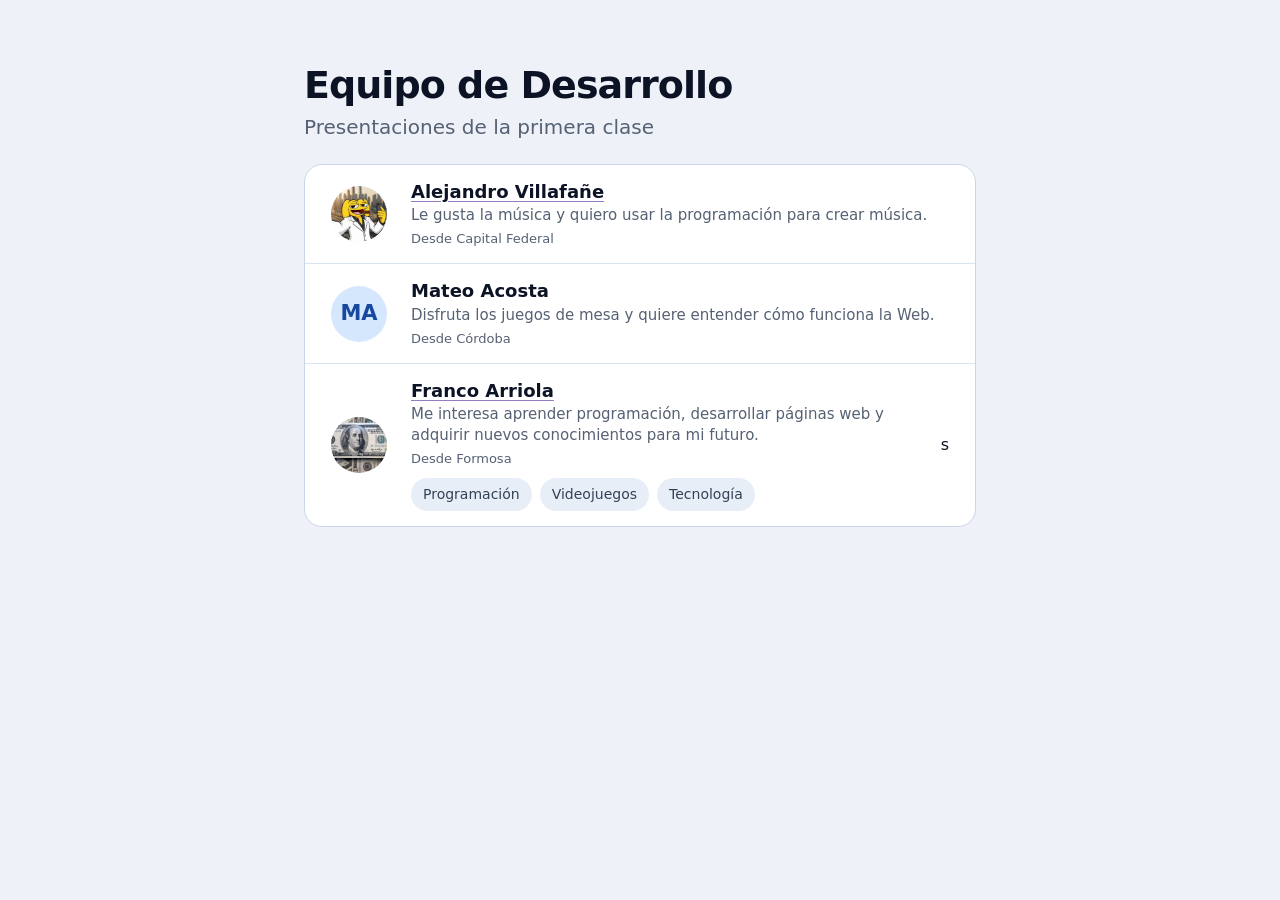
<file: team/index.html>
<!DOCTYPE html>
<html lang="es">
<head>
    <meta charset="UTF-8">
    <meta name="viewport" content="width=device-width, initial-scale=1.0">
    <title>Equipo de Desarrollo</title>
    <link rel="stylesheet" href="estilos.css">
</head>
<body>
    <main class="agenda">
        <header class="encabezado">
            <h1>Equipo de Desarrollo</h1>
            <p>Presentaciones de la primera clase</p>
        </header>

        <ul class="lista-contactos" role="list">
            <li class="contacto">
                <img class="avatar" src="../images/avatars/alejandro-villafane.png" alt="">
                <div class="datos">
                    <h2><a class="enlace-perfil" href="perfil.html">Alejandro Villafañe</a></h2>
                    <p>Le gusta la música y quiero usar la programación para crear música.</p>
                    <p class="ciudad">Desde Capital Federal</p>
                </div>
            </li>
            <li class="contacto">
                <span class="avatar avatar-azul" aria-hidden="true">MA</span>
                <div class="datos">
                    <h2>Mateo Acosta</h2>
                    <p>Disfruta los juegos de mesa y quiere entender cómo funciona la Web.</p>
                    <p class="ciudad">Desde Córdoba</p>
                </div>
            </li>
            <li class="contacto">
                <img class="avatar" src="../images/avatars/franco.jpg" alt="Foto de Franco">
                <div class="datos">
                    <h2><a class="enlace-perfil" href="perfil-franco-arriola.html">Franco Arriola</a></h2>
                    <p>Me interesa aprender programación, desarrollar páginas web y adquirir nuevos conocimientos para mi futuro.</p>
                    <p class="ciudad">Desde Formosa</p>
                    <ul class="intereses">
                        <li>Programación</li>
                        <li>Videojuegos</li>
                        <li>Tecnología</li>
                    </ul>
                </div>s
            </li>
        </ul>
    </main>
</body>
</html>
</file>
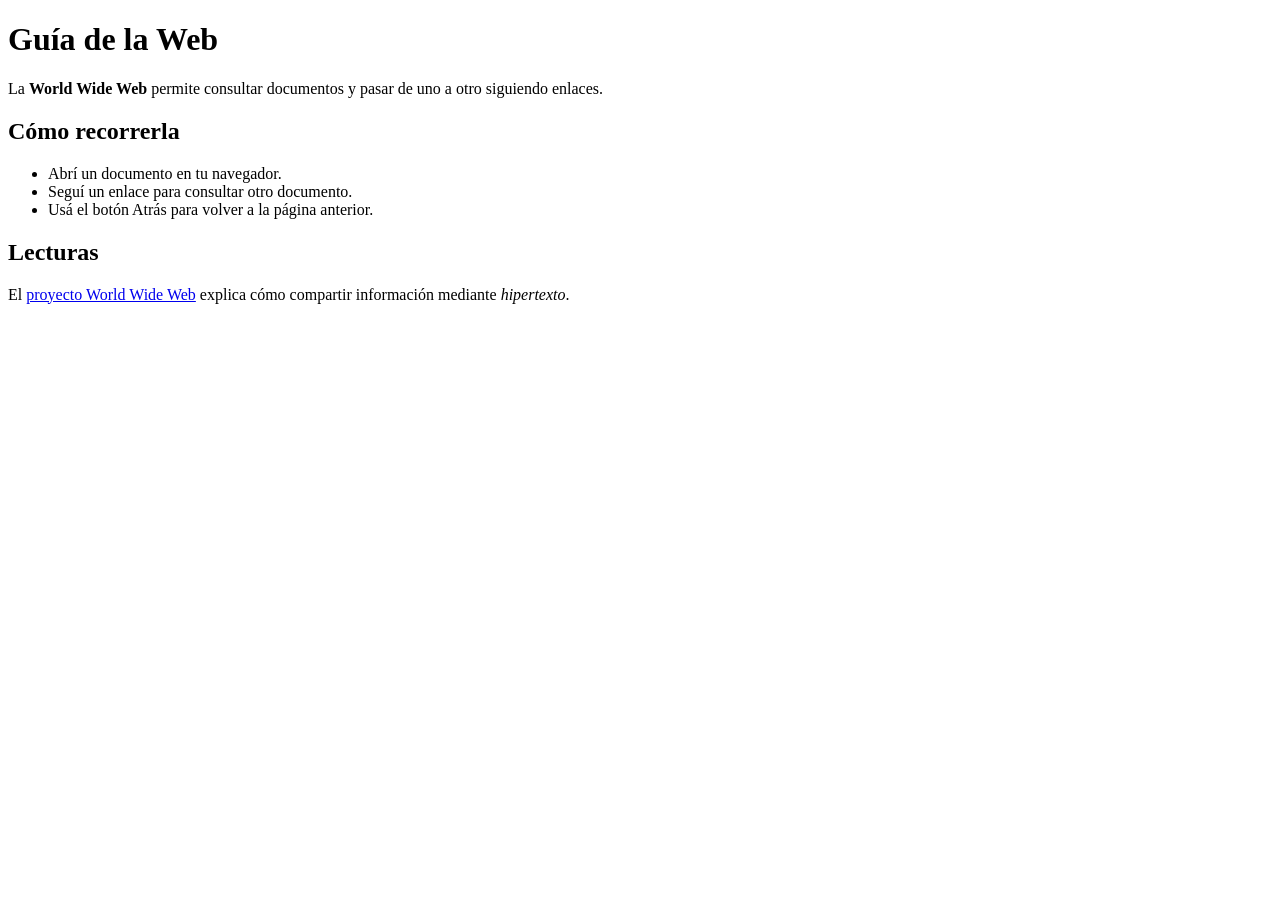
<file: ejemplos/01-html-primeros-dias.html>
<!DOCTYPE html>
<html lang="es">
<head>
    <meta charset="UTF-8">
    <meta name="viewport" content="width=device-width, initial-scale=1.0">
    <title>Guía de la Web</title>
</head>
<body>
    <h1>Guía de la Web</h1>
    <p>La <strong>World Wide Web</strong> permite consultar documentos y pasar de uno a otro siguiendo enlaces.</p>

    <h2>Cómo recorrerla</h2>
    <ul>
        <li>Abrí un documento en tu navegador.</li>
        <li>Seguí un enlace para consultar otro documento.</li>
        <li>Usá el botón Atrás para volver a la página anterior.</li>
    </ul>

    <h2>Lecturas</h2>
    <p>El <a href="https://info.cern.ch/hypertext/WWW/TheProject.html">proyecto World Wide Web</a> explica cómo compartir información mediante <em>hipertexto</em>.</p>
</body>
</html>
</file>
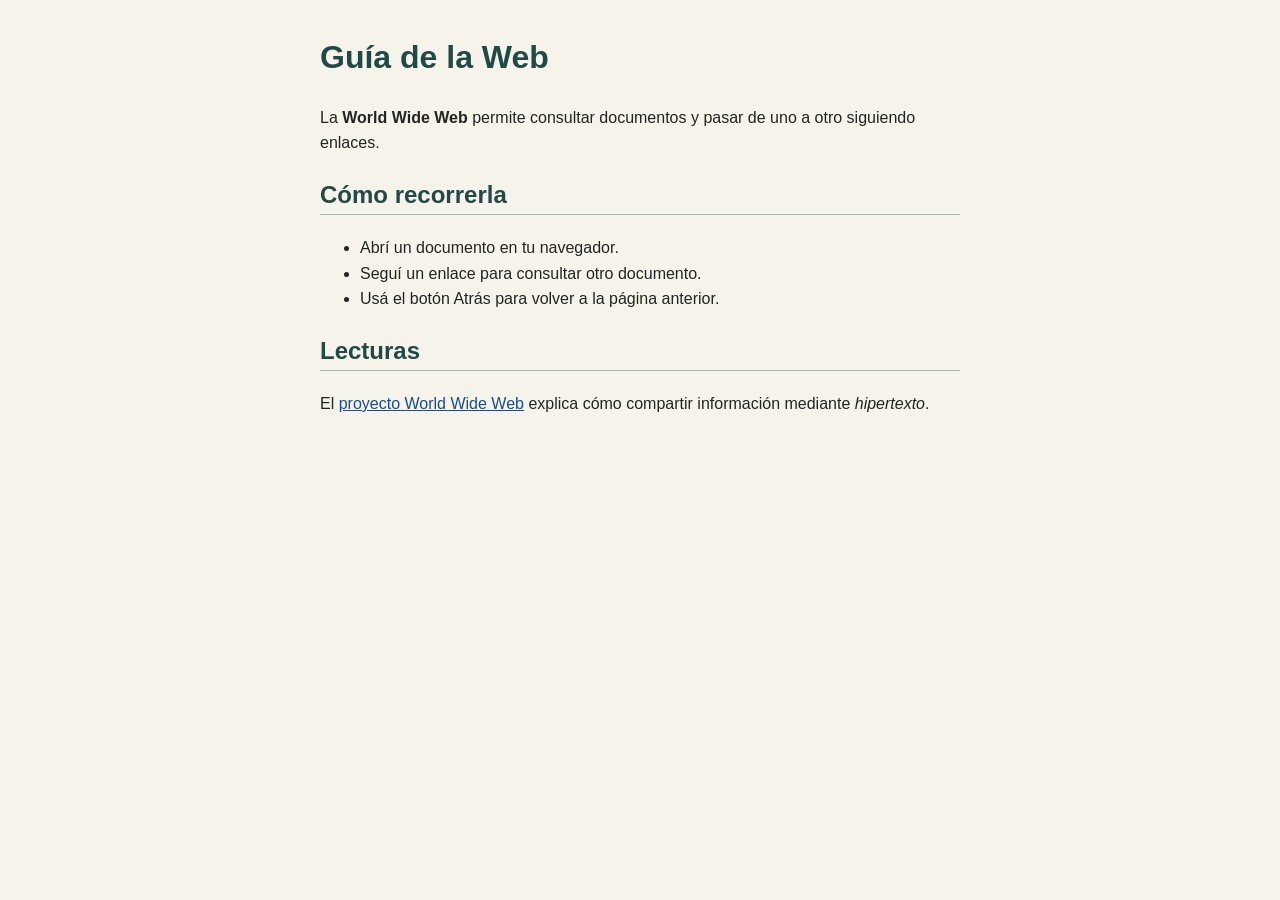
<file: ejemplos/02-css-basico.html>
<!DOCTYPE html>
<html lang="es">
<head>
    <meta charset="UTF-8">
    <meta name="viewport" content="width=device-width, initial-scale=1.0">
    <title>Guía de la Web con CSS</title>
    <style>
        body {
            font-family: Arial, sans-serif;
            line-height: 1.6;
            color: #242424;
            background-color: #f6f3eb;
            max-width: 640px;
            margin: 32px auto;
            padding: 0 16px;
        }

        h1, h2 {
            color: #204a45;
        }

        h2 {
            border-bottom: 1px solid #a8b8b0;
        }

        a {
            color: #174d96;
        }
    </style>
</head>
<body>
    <h1>Guía de la Web</h1>
    <p>La <strong>World Wide Web</strong> permite consultar documentos y pasar de uno a otro siguiendo enlaces.</p>

    <h2>Cómo recorrerla</h2>
    <ul>
        <li>Abrí un documento en tu navegador.</li>
        <li>Seguí un enlace para consultar otro documento.</li>
        <li>Usá el botón Atrás para volver a la página anterior.</li>
    </ul>

    <h2>Lecturas</h2>
    <p>El <a href="https://info.cern.ch/hypertext/WWW/TheProject.html">proyecto World Wide Web</a> explica cómo compartir información mediante <em>hipertexto</em>.</p>
</body>
</html>
</file>
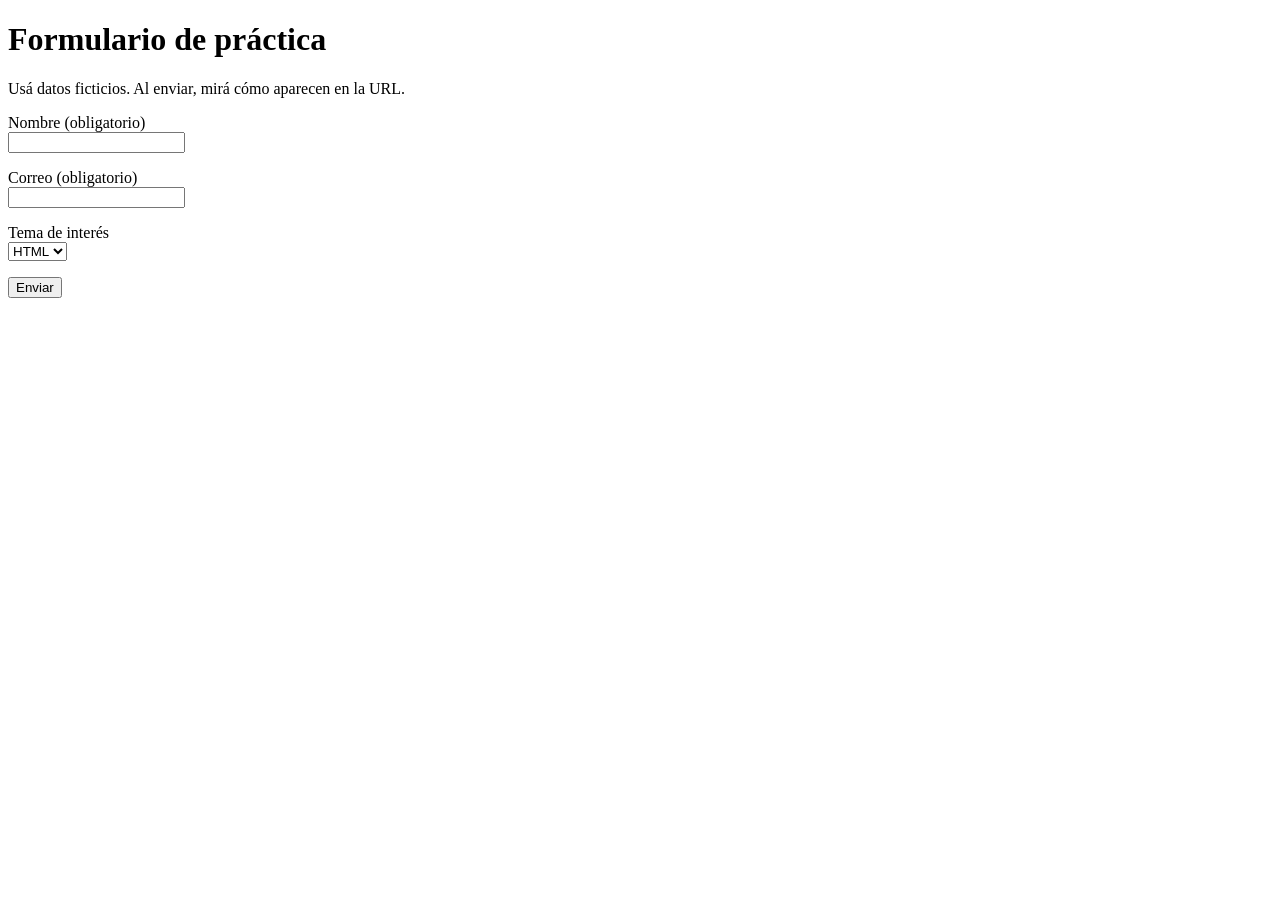
<file: ejemplos/03-formulario.html>
<!DOCTYPE html>
<html lang="es">
<head>
    <meta charset="UTF-8">
    <meta name="viewport" content="width=device-width, initial-scale=1.0">
    <title>Formulario de práctica</title>
</head>
<body>
    <h1>Formulario de práctica</h1>
    <p>Usá datos ficticios. Al enviar, mirá cómo aparecen en la URL.</p>

    <form action="03-formulario.html" method="get">
        <p>
            <label for="nombre">Nombre (obligatorio)</label><br>
            <input type="text" id="nombre" name="nombre" required>
        </p>

        <p>
            <label for="correo">Correo (obligatorio)</label><br>
            <input type="email" id="correo" name="correo" required>
        </p>

        <p>
            <label for="tema">Tema de interés</label><br>
            <select id="tema" name="tema">
                <option value="html">HTML</option>
                <option value="css">CSS</option>
            </select>
        </p>

        <button type="submit">Enviar</button>
    </form>
</body>
</html>
</file>
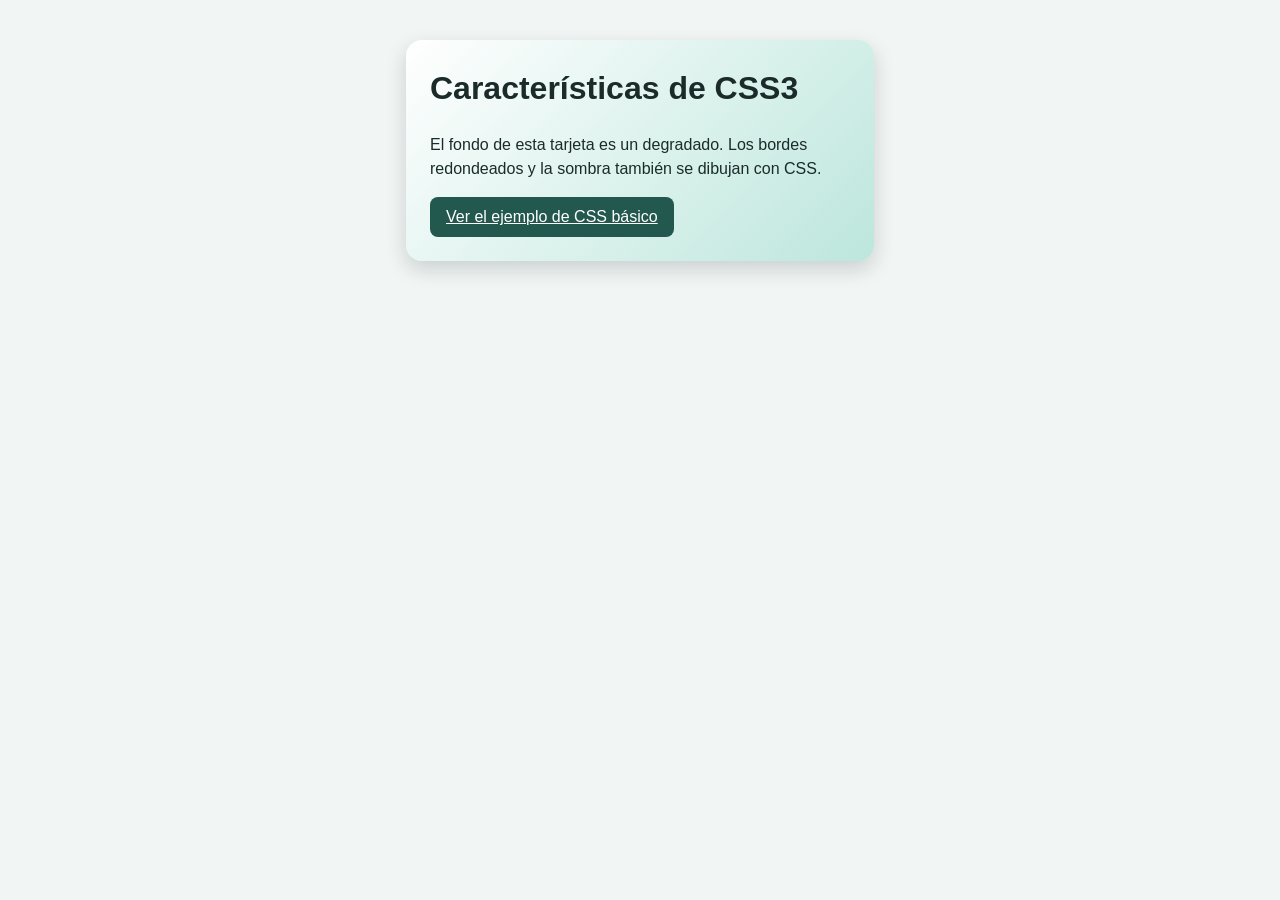
<file: ejemplos/04-css3.html>
<!DOCTYPE html>
<html lang="es">
<head>
    <meta charset="UTF-8">
    <meta name="viewport" content="width=device-width, initial-scale=1.0">
    <title>Características de CSS3</title>
    <style>
        body {
            font-family: Arial, sans-serif;
            line-height: 1.5;
            color: #1a2b2a;
            background-color: #f1f5f4;
            margin: 0;
            padding: 40px 16px;
        }

        .tarjeta {
            max-width: 420px;
            margin: 0 auto;
            padding: 24px;
            background: linear-gradient(135deg, #ffffff, #bce6dc);
            border-radius: 16px;
            box-shadow: 0 8px 20px rgba(26, 43, 42, 0.18);
        }

        h1 {
            margin-top: 0;
        }

        .enlace {
            display: inline-block;
            padding: 8px 16px;
            color: white;
            background-color: #23584f;
            border-radius: 8px;
            transition: transform 200ms ease;
        }

        .enlace:hover, .enlace:focus-visible {
            transform: translateY(-4px);
        }

        @media (prefers-reduced-motion: reduce) {
            .enlace {
                transition: none;
            }

            .enlace:hover, .enlace:focus-visible {
                transform: none;
            }
        }
    </style>
</head>
<body>
    <main class="tarjeta">
        <h1>Características de CSS3</h1>
        <p>El fondo de esta tarjeta es un degradado. Los bordes redondeados y la sombra también se dibujan con CSS.</p>
        <a class="enlace" href="02-css-basico.html">Ver el ejemplo de CSS básico</a>
    </main>
</body>
</html>
</file>
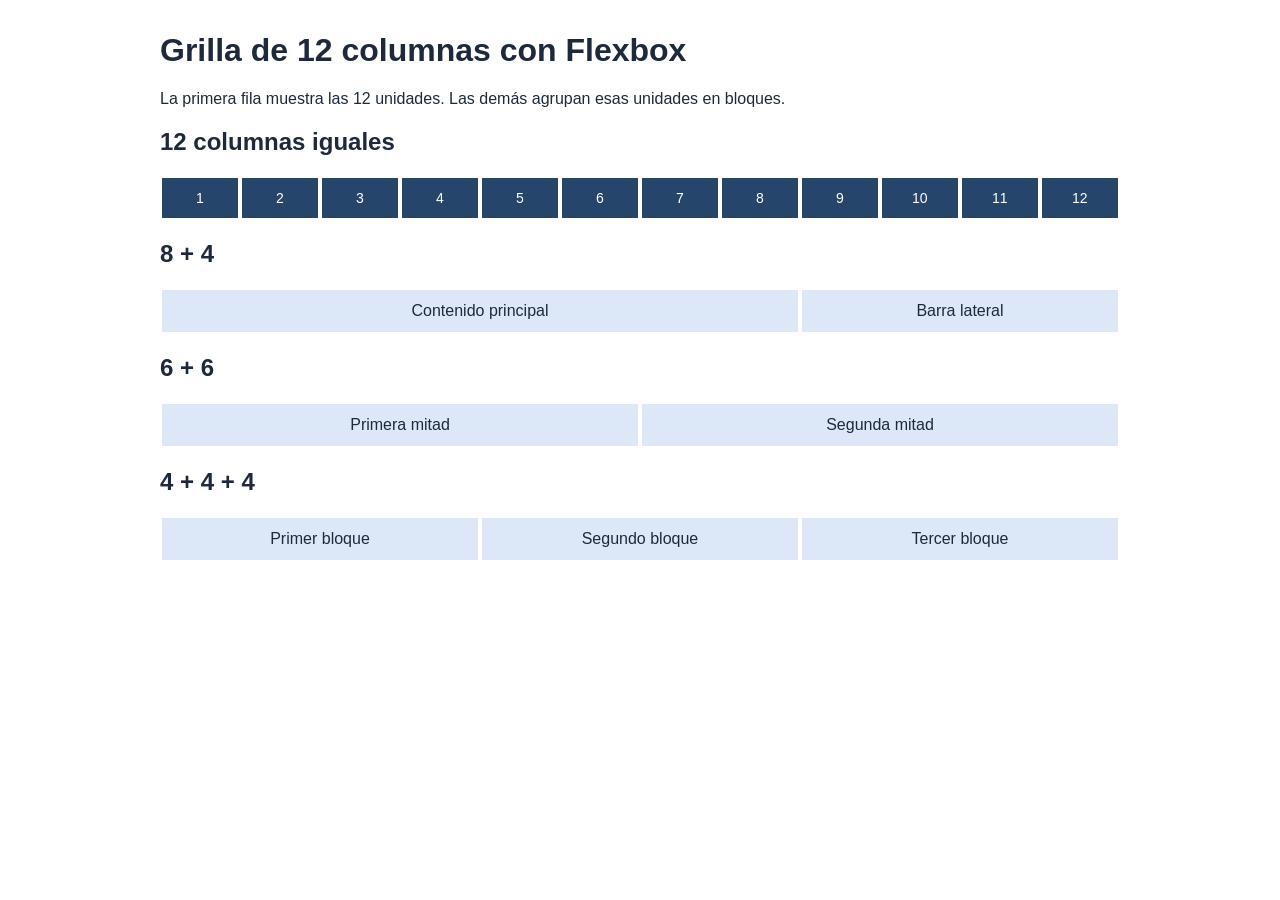
<file: ejemplos/05-grilla-flexbox.html>
<!DOCTYPE html>
<html lang="es">
<head>
    <meta charset="UTF-8">
    <meta name="viewport" content="width=device-width, initial-scale=1.0">
    <title>Grilla de 12 columnas con Flexbox</title>
    <style>
        body {
            font-family: Arial, sans-serif;
            color: #1e293b;
            max-width: 960px;
            margin: 32px auto;
            padding: 0 12px;
        }

        .fila {
            display: flex;
            flex-wrap: wrap;
        }

        .columna {
            box-sizing: border-box;
            flex: 0 0 auto;
            padding: 2px;
        }

        /* El ancho de cada bloque equivale a las columnas que ocupa sobre 12. */
        .col-1 { width: calc(100% * 1 / 12); }
        .col-2 { width: calc(100% * 2 / 12); }
        .col-3 { width: calc(100% * 3 / 12); }
        .col-4 { width: calc(100% * 4 / 12); }
        .col-5 { width: calc(100% * 5 / 12); }
        .col-6 { width: calc(100% * 6 / 12); }
        .col-7 { width: calc(100% * 7 / 12); }
        .col-8 { width: calc(100% * 8 / 12); }
        .col-9 { width: calc(100% * 9 / 12); }
        .col-10 { width: calc(100% * 10 / 12); }
        .col-11 { width: calc(100% * 11 / 12); }
        .col-12 { width: 100%; }

        .bloque {
            background-color: #dce8f7;
            padding: 12px 0;
            text-align: center;
        }

        .referencia .bloque {
            background-color: #25456b;
            color: white;
            font-size: 14px;
        }

        @media (max-width: 600px) {
            .ejemplo .columna {
                width: 100%;
            }
        }
    </style>
</head>
<body>
    <main>
        <h1>Grilla de 12 columnas con Flexbox</h1>
        <p>La primera fila muestra las 12 unidades. Las demás agrupan esas unidades en bloques.</p>

        <h2>12 columnas iguales</h2>
        <div class="fila referencia">
            <div class="columna col-1"><div class="bloque">1</div></div>
            <div class="columna col-1"><div class="bloque">2</div></div>
            <div class="columna col-1"><div class="bloque">3</div></div>
            <div class="columna col-1"><div class="bloque">4</div></div>
            <div class="columna col-1"><div class="bloque">5</div></div>
            <div class="columna col-1"><div class="bloque">6</div></div>
            <div class="columna col-1"><div class="bloque">7</div></div>
            <div class="columna col-1"><div class="bloque">8</div></div>
            <div class="columna col-1"><div class="bloque">9</div></div>
            <div class="columna col-1"><div class="bloque">10</div></div>
            <div class="columna col-1"><div class="bloque">11</div></div>
            <div class="columna col-1"><div class="bloque">12</div></div>
        </div>

        <h2>8 + 4</h2>
        <div class="fila ejemplo">
            <div class="columna col-8"><div class="bloque">Contenido principal</div></div>
            <div class="columna col-4"><div class="bloque">Barra lateral</div></div>
        </div>

        <h2>6 + 6</h2>
        <div class="fila ejemplo">
            <div class="columna col-6"><div class="bloque">Primera mitad</div></div>
            <div class="columna col-6"><div class="bloque">Segunda mitad</div></div>
        </div>

        <h2>4 + 4 + 4</h2>
        <div class="fila ejemplo">
            <div class="columna col-4"><div class="bloque">Primer bloque</div></div>
            <div class="columna col-4"><div class="bloque">Segundo bloque</div></div>
            <div class="columna col-4"><div class="bloque">Tercer bloque</div></div>
        </div>
    </main>
</body>
</html>
</file>
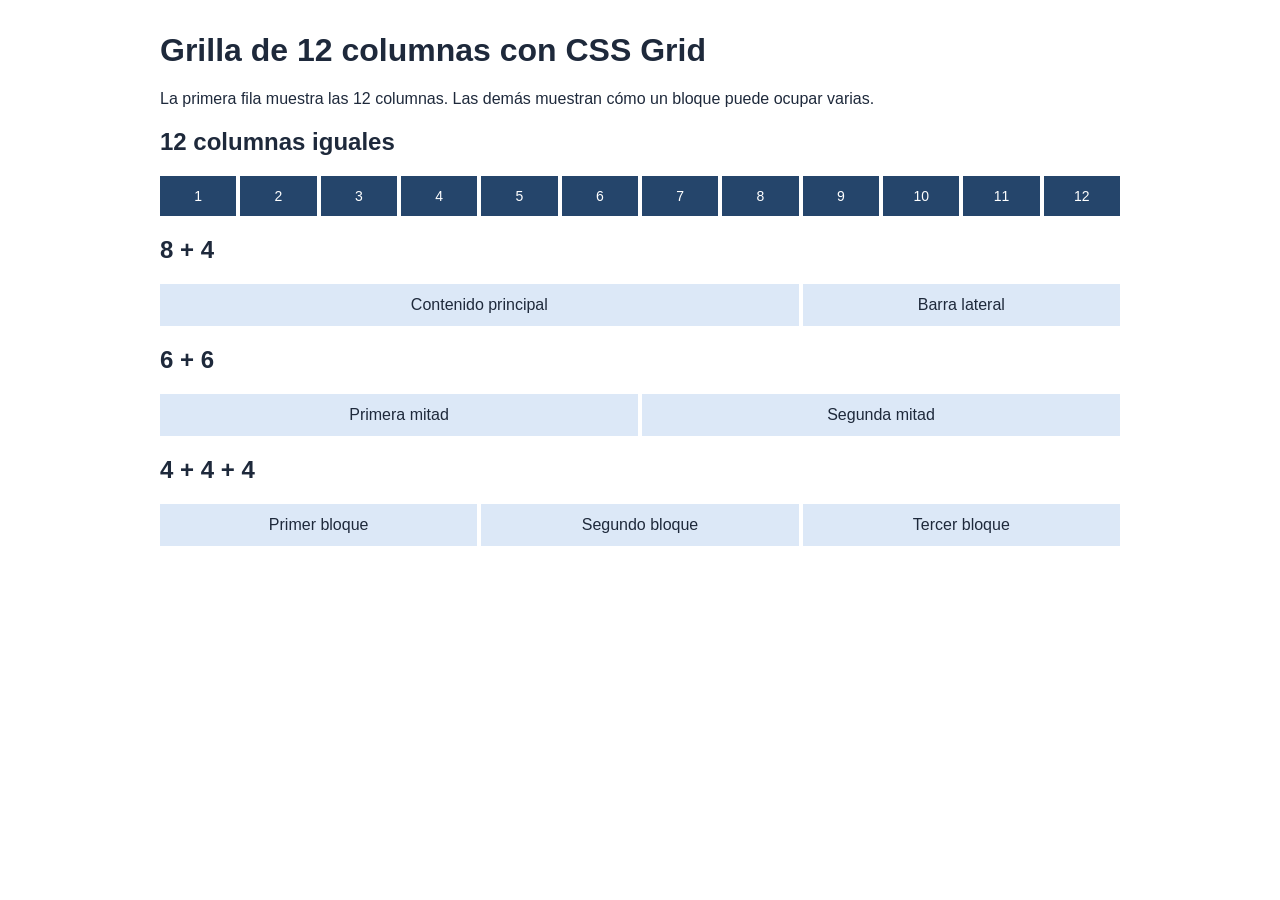
<file: ejemplos/06-grilla-css-grid.html>
<!DOCTYPE html>
<html lang="es">
<head>
    <meta charset="UTF-8">
    <meta name="viewport" content="width=device-width, initial-scale=1.0">
    <title>Grilla de 12 columnas con CSS Grid</title>
    <style>
        body {
            font-family: Arial, sans-serif;
            color: #1e293b;
            max-width: 960px;
            margin: 32px auto;
            padding: 0 12px;
        }

        .grilla {
            display: grid;
            grid-template-columns: repeat(12, minmax(0, 1fr));
            gap: 4px;
        }

        /* span indica cuántas columnas ocupa el bloque. */
        .col-4 { grid-column: span 4; }
        .col-6 { grid-column: span 6; }
        .col-8 { grid-column: span 8; }

        .bloque {
            background-color: #dce8f7;
            padding: 12px 0;
            text-align: center;
        }

        .referencia .bloque {
            background-color: #25456b;
            color: white;
            font-size: 14px;
        }

        @media (max-width: 600px) {
            .ejemplo .bloque {
                grid-column: span 12;
            }
        }
    </style>
</head>
<body>
    <main>
        <h1>Grilla de 12 columnas con CSS Grid</h1>
        <p>La primera fila muestra las 12 columnas. Las demás muestran cómo un bloque puede ocupar varias.</p>

        <h2>12 columnas iguales</h2>
        <div class="grilla referencia">
            <div class="bloque">1</div>
            <div class="bloque">2</div>
            <div class="bloque">3</div>
            <div class="bloque">4</div>
            <div class="bloque">5</div>
            <div class="bloque">6</div>
            <div class="bloque">7</div>
            <div class="bloque">8</div>
            <div class="bloque">9</div>
            <div class="bloque">10</div>
            <div class="bloque">11</div>
            <div class="bloque">12</div>
        </div>

        <h2>8 + 4</h2>
        <div class="grilla ejemplo">
            <div class="bloque col-8">Contenido principal</div>
            <div class="bloque col-4">Barra lateral</div>
        </div>

        <h2>6 + 6</h2>
        <div class="grilla ejemplo">
            <div class="bloque col-6">Primera mitad</div>
            <div class="bloque col-6">Segunda mitad</div>
        </div>

        <h2>4 + 4 + 4</h2>
        <div class="grilla ejemplo">
            <div class="bloque col-4">Primer bloque</div>
            <div class="bloque col-4">Segundo bloque</div>
            <div class="bloque col-4">Tercer bloque</div>
        </div>
    </main>
</body>
</html>
</file>
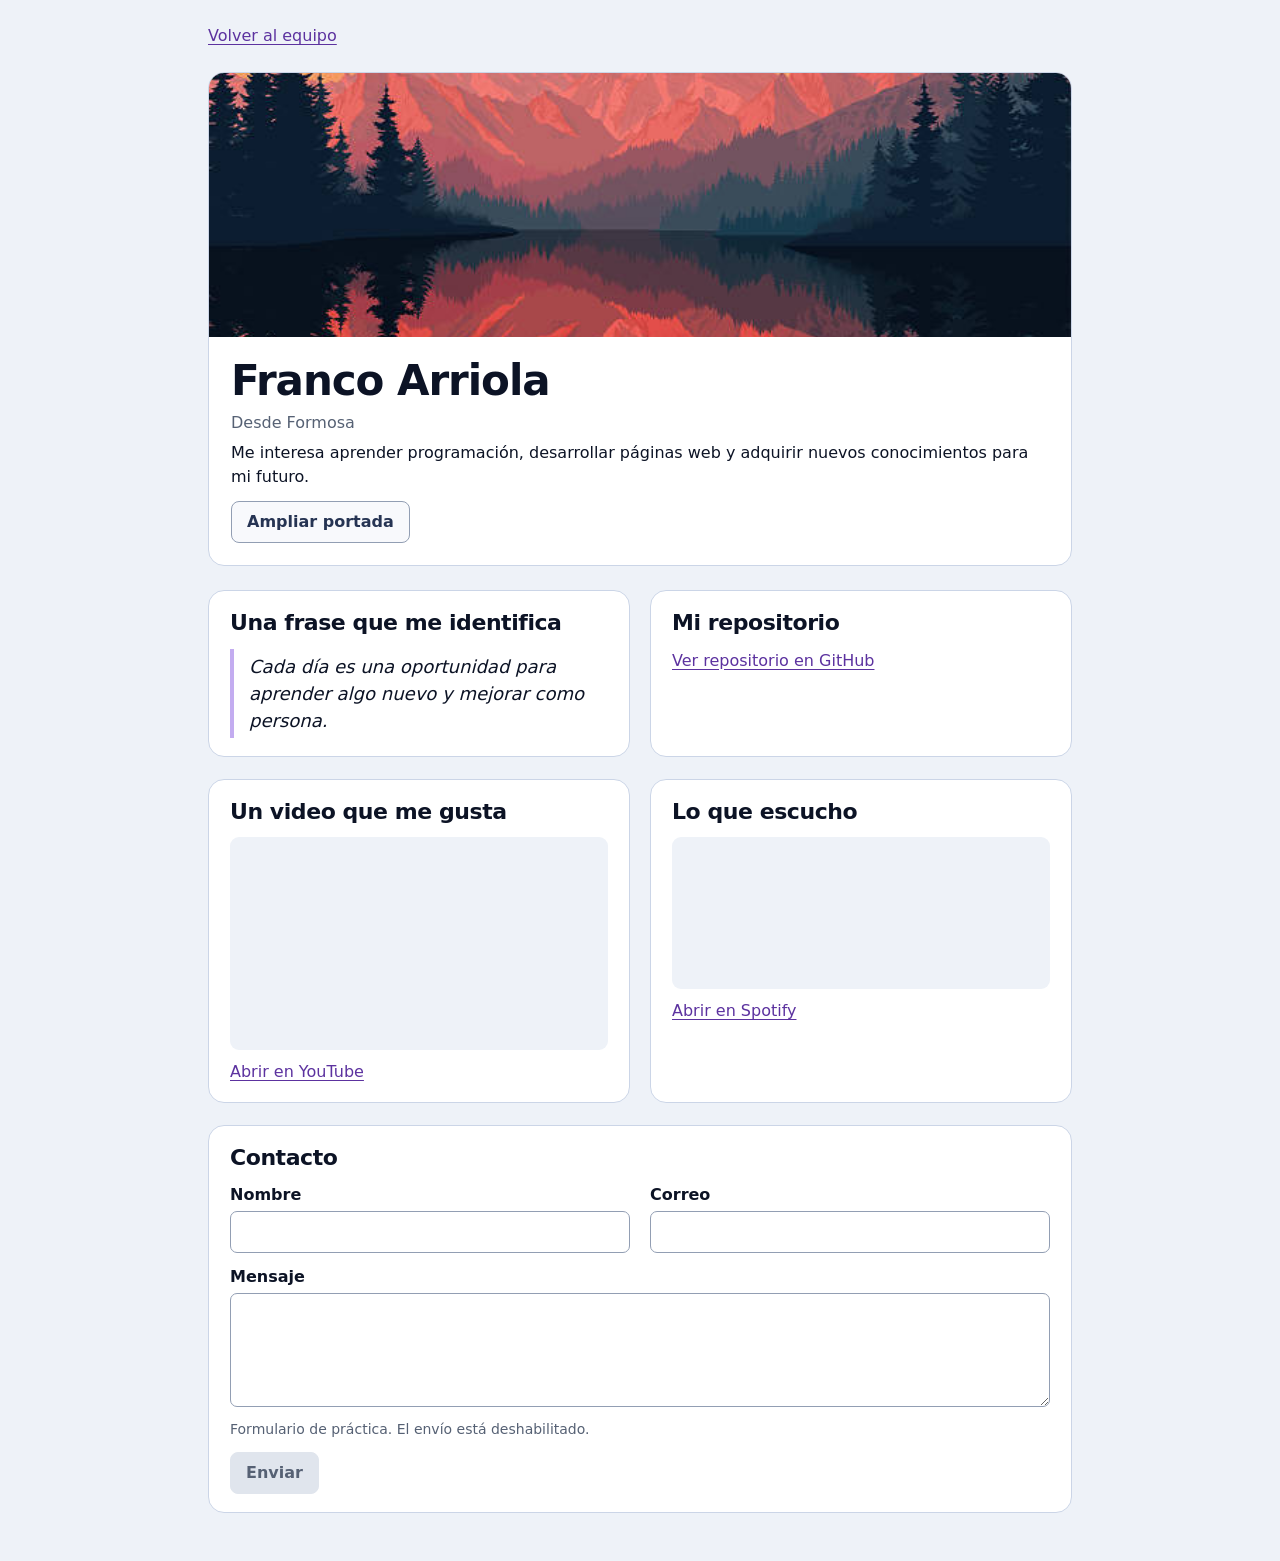
<file: team/perfil-franco-arriola.html>
<!DOCTYPE html>
<html lang="es">
<head>
    <meta charset="UTF-8">
    <meta name="viewport" content="width=device-width, initial-scale=1.0">
    <title>Franco Arriola · Perfil</title>
    <link rel="stylesheet" href="estilos.css">
    <link rel="stylesheet" href="perfil.css">
</head>
<body>
    <main class="perfil">
        <a class="volver-agenda" href="index.html">Volver al equipo</a>

        <header class="cabecera-perfil">
            <input class="control-portada" id="ampliar-portada" type="checkbox" aria-controls="portada-perfil">
            <img class="portada-perfil" id="portada-perfil"
                src="../images/portadas/franco-portada.jpg"
                alt="Montañas y cielo rosado reflejados en un lago al atardecer">
            <div class="presentacion-perfil">
                <div>
                    <h1>Franco Arriola</h1>
                    <p class="ubicacion-perfil">Desde Formosa</p>
                    <p>Me interesa aprender programación, desarrollar páginas web y adquirir nuevos conocimientos para mi futuro.</p>
                </div>
                <label class="etiqueta-portada" for="ampliar-portada">Ampliar portada</label>
            </div>
        </header>

        <div class="grupo-perfil">
            <section class="tarjeta-perfil">
                <h2>Una frase que me identifica</h2>
                <blockquote>Cada día es una oportunidad para aprender algo nuevo y mejorar como persona.</blockquote>
            </section>

            <section class="tarjeta-perfil">
                <h2>Mi repositorio</h2>
                <a href="https://github.com/arriolafranco60-stack/icaro-102026-1">Ver repositorio en GitHub</a>
            </section>
        </div>

        <div class="grupo-perfil">
            <section class="tarjeta-perfil">
                <h2>Un video que me gusta</h2>
                <iframe class="reproductor-video"
                src="https://www.youtube-nocookie.com/embed/ELSm-G201Ls"
                 title="Video de YouTube"
                 loading="lazy" referrerpolicy="strict-origin-when-cross-origin"
                 allow="encrypted-media; picture-in-picture" allowfullscreen></iframe>
                 <a class="enlace-reproductor" href="https://youtu.be/ELSm-G201Ls">Abrir en YouTube</a>
            </section>

            <section class="tarjeta-perfil">
                <h2>Lo que escucho</h2>
                <iframe class="reproductor-audio"
                    src="https://open.spotify.com/embed/episode/40GYVCmGJq1ifMZfKxxAs1"
                    title="Episodio Who Decides What Ships on the Web? de Syntax en Spotify"
                    loading="lazy" allow="encrypted-media; fullscreen; picture-in-picture"></iframe>
                <a class="enlace-reproductor" href="https://open.spotify.com/episode/40GYVCmGJq1ifMZfKxxAs1">Abrir en Spotify</a>
            </section>
        </div>

        <section class="tarjeta-perfil">
            <h2>Contacto</h2>
            <form class="formulario-perfil" aria-describedby="nota-formulario">
                <div class="grupo-perfil">
                    <div class="campo-perfil">
                        <label for="nombre-contacto">Nombre</label>
                        <input type="text" maxlength="20" id="nombre-contacto" name="nombre">
                    </div>
                    <div class="campo-perfil">
                        <label for="correo-contacto">Correo</label>
                        <input type="email" id="correo-contacto" name="correo">
                    </div>
                </div>
                <div class="campo-perfil">
                    <label for="mensaje-contacto">Mensaje</label>
                    <textarea id="mensaje-contacto" name="mensaje" rows="4"></textarea>
                </div>
                <p class="nota-formulario" id="nota-formulario">Formulario de práctica. El envío está deshabilitado.</p>
                <button class="boton-envio" type="submit" disabled>Enviar</button>
            </form>
        </section>
    </main>
</body>
</html>
</file>
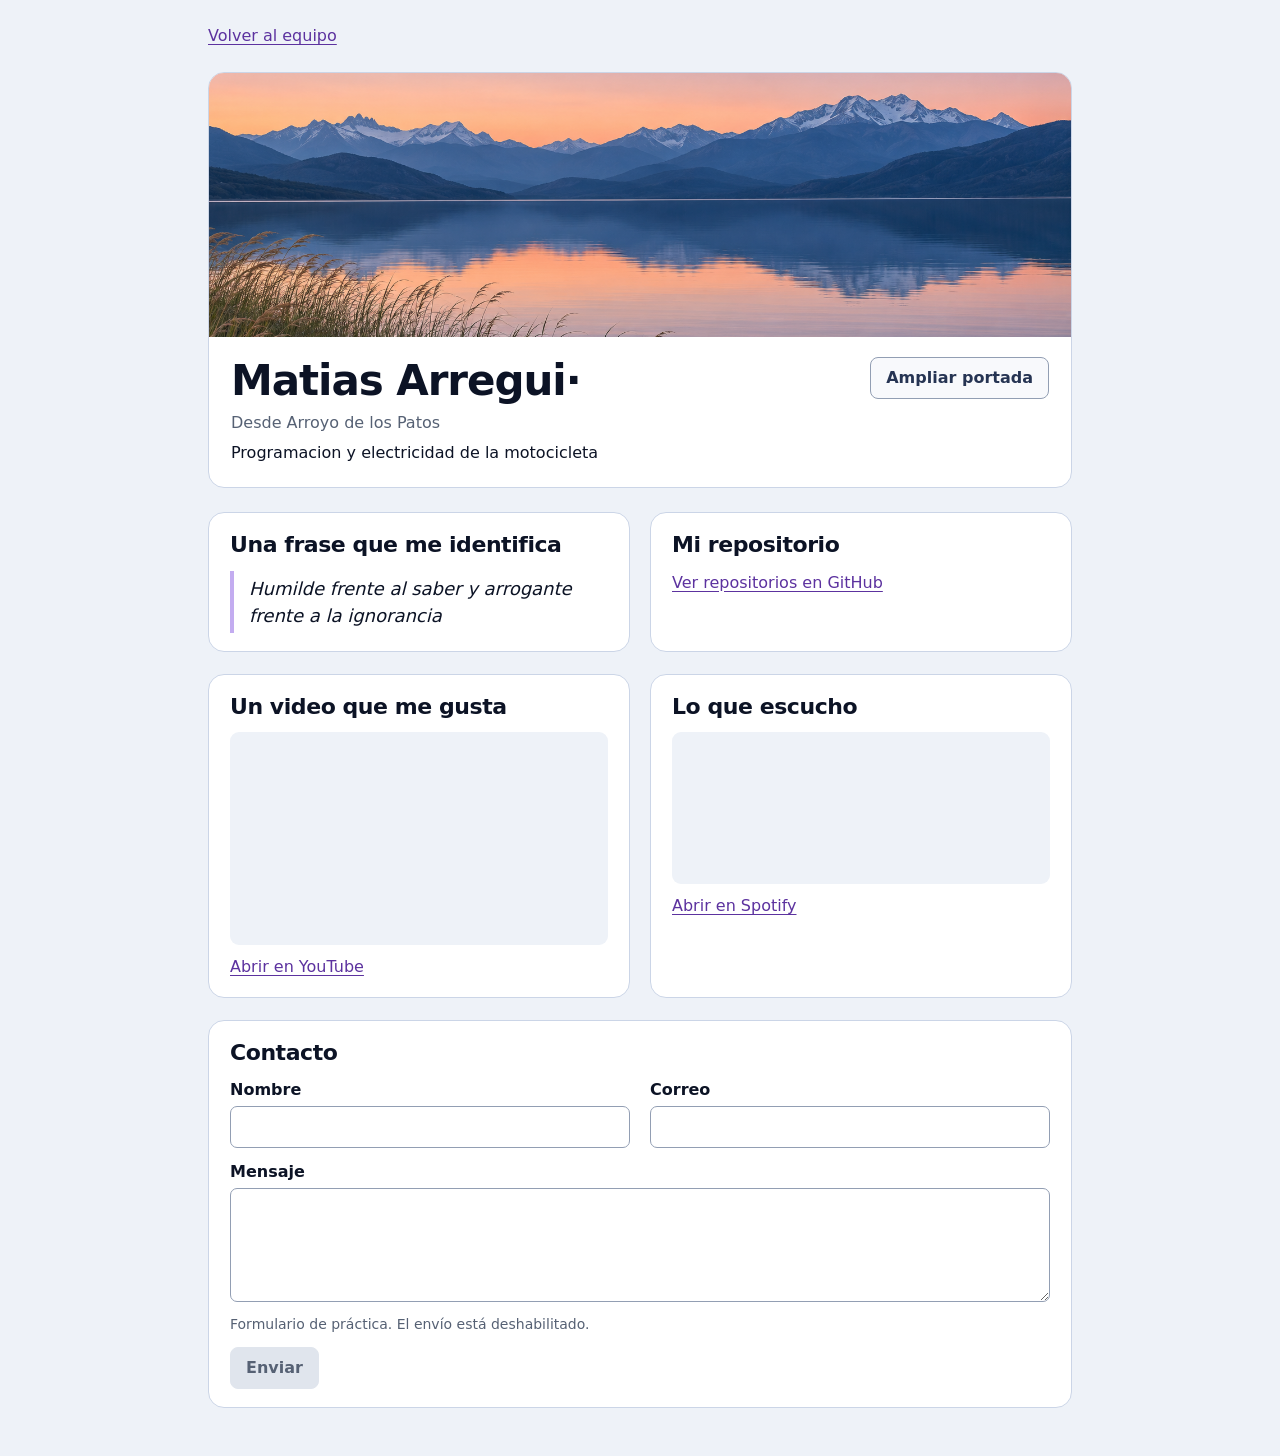
<file: team/perfil-matias-arregui.html>
<!doctype html>
<html lang="es">
  <head>
    <meta charset="UTF-8" />
    <meta name="viewport" content="width=device-width, initial-scale=1.0" />
    <title>Matias Arregui· Perfil</title>
    <link rel="stylesheet" href="estilos.css" />
    <link rel="stylesheet" href="perfil.css" />
  </head>
  <body>
    <main class="perfil">
      <a class="volver-agenda" href="index.html">Volver al equipo</a>

      <header class="cabecera-perfil">
        <input
          class="control-portada"
          id="ampliar-portada"
          type="checkbox"
          aria-controls="portada-perfil"
        />
        <img
          class="portada-perfil"
          id="portada-perfil"
          src="../images/portadas/lago-al-atardecer.png"
          alt="Montañas y cielo rosado reflejados en un lago al atardecer"
        />
        <div class="presentacion-perfil">
          <div>
            <h1>Matias Arregui·</h1>
            <p class="ubicacion-perfil">Desde Arroyo de los Patos</p>
            <p>Programacion y electricidad de la motocicleta</p>
          </div>
          <label class="etiqueta-portada" for="ampliar-portada"
            >Ampliar portada</label
          >
        </div>
      </header>

      <div class="grupo-perfil">
        <section class="tarjeta-perfil">
          <h2>Una frase que me identifica</h2>
          <blockquote>
            Humilde frente al saber y arrogante frente a la ignorancia
          </blockquote>
        </section>

        <section class="tarjeta-perfil">
          <h2>Mi repositorio</h2>
          <a
            class="enlace-git"
            href="https://github.com/MatiasArregui"
            target="_blank"
          >
            Ver repositorios en GitHub
          </a>
        </section>
      </div>

      <div class="grupo-perfil">
        <section class="tarjeta-perfil">
          <h2>Un video que me gusta</h2>
          <iframe
            class="reproductor-video"
            src="https://www.youtube.com/embed/-_LiMyZGoXw?si=v9h6X-pzWDpx_Phh"
            title="Spring, cortometraje de Blender Studio en YouTube"
            loading="lazy"
            referrerpolicy="strict-origin-when-cross-origin"
            allow="encrypted-media; picture-in-picture"
            allowfullscreen
          ></iframe>
          <a
            class="enlace-reproductor"
            href="https://www.youtube.com/watch?v=-_LiMyZGoXw"
            target="_blank"
          >
            Abrir en YouTube
          </a>
        </section>

        <section class="tarjeta-perfil">
          <h2>Lo que escucho</h2>
          <iframe
            class="reproductor-audio"
            src="https://open.spotify.com/embed/playlist/3xcWBhWGLL5VVfgvE6gwRf?utm_source=generator&si=1f9b5822024d4d1e"
            title="Episodio Who Decides What Ships on the Web? de Syntax en Spotify"
            loading="lazy"
            allow="encrypted-media; fullscreen; picture-in-picture"
          ></iframe>
          <a
            class="enlace-reproductor"
            href="https://open.spotify.com/playlist/3xcWBhWGLL5VVfgvE6gwRf"
            target="_blank"
          >
            Abrir en Spotify
          </a>
        </section>
      </div>

      <section class="tarjeta-perfil">
        <h2>Contacto</h2>
        <form class="formulario-perfil" aria-describedby="nota-formulario">
          <div class="grupo-perfil">
            <div class="campo-perfil">
              <label for="nombre-contacto">Nombre</label>
              <input
                type="text"
                maxlength="20"
                id="nombre-contacto"
                name="nombre"
              />
            </div>
            <div class="campo-perfil">
              <label for="correo-contacto">Correo</label>
              <input type="email" id="correo-contacto" name="correo" />
            </div>
          </div>
          <div class="campo-perfil">
            <label for="mensaje-contacto">Mensaje</label>
            <textarea id="mensaje-contacto" name="mensaje" rows="4"></textarea>
          </div>
          <p class="nota-formulario" id="nota-formulario">
            Formulario de práctica. El envío está deshabilitado.
          </p>
          <button class="boton-envio" type="submit" disabled>Enviar</button>
        </form>
      </section>
    </main>
  </body>
</html>
</file>
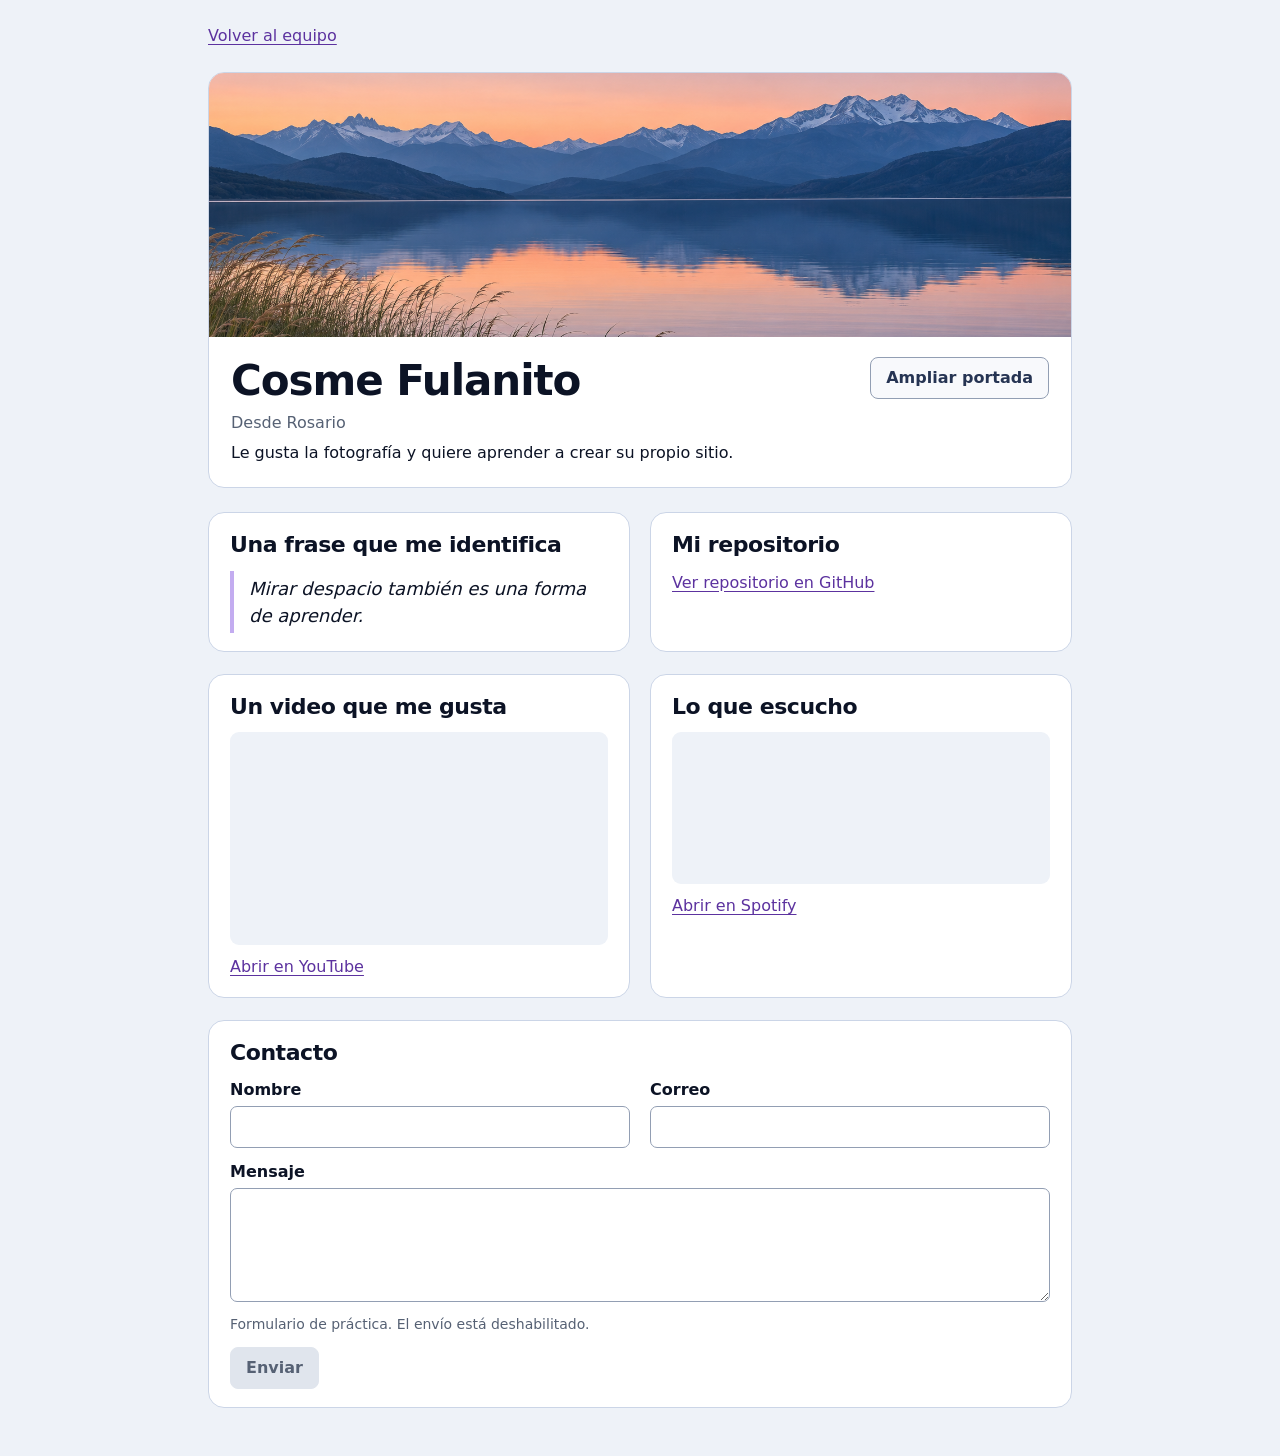
<file: team/perfil.html>
<!DOCTYPE html>
<html lang="es">
<head>
    <meta charset="UTF-8">
    <meta name="viewport" content="width=device-width, initial-scale=1.0">
    <title>Cosme Fulanito · Perfil</title>
    <link rel="stylesheet" href="estilos.css">
    <link rel="stylesheet" href="perfil.css">
</head>
<body>
    <main class="perfil">
        <a class="volver-agenda" href="index.html">Volver al equipo</a>

        <header class="cabecera-perfil">
            <input class="control-portada" id="ampliar-portada" type="checkbox" aria-controls="portada-perfil">
            <img class="portada-perfil" id="portada-perfil"
                src="../images/portadas/lago-al-atardecer.png"
                alt="Montañas y cielo rosado reflejados en un lago al atardecer">
            <div class="presentacion-perfil">
                <div>
                    <h1>Cosme Fulanito</h1>
                    <p class="ubicacion-perfil">Desde Rosario</p>
                    <p>Le gusta la fotografía y quiere aprender a crear su propio sitio.</p>
                </div>
                <label class="etiqueta-portada" for="ampliar-portada">Ampliar portada</label>
            </div>
        </header>

        <div class="grupo-perfil">
            <section class="tarjeta-perfil">
                <h2>Una frase que me identifica</h2>
                <blockquote>Mirar despacio también es una forma de aprender.</blockquote>
            </section>

            <section class="tarjeta-perfil">
                <h2>Mi repositorio</h2>
                <a href="https://github.com/alezvi/icaro-102026-1">Ver repositorio en GitHub</a>
            </section>
        </div>

        <div class="grupo-perfil">
            <section class="tarjeta-perfil">
                <h2>Un video que me gusta</h2>
                <iframe class="reproductor-video"
                    src="https://www.youtube-nocookie.com/embed/WhWc3b3KhnY"
                    title="Spring, cortometraje de Blender Studio en YouTube"
                    loading="lazy" referrerpolicy="strict-origin-when-cross-origin"
                    allow="encrypted-media; picture-in-picture" allowfullscreen></iframe>
                <a class="enlace-reproductor" href="https://www.youtube.com/watch?v=WhWc3b3KhnY">Abrir en YouTube</a>
            </section>

            <section class="tarjeta-perfil">
                <h2>Lo que escucho</h2>
                <iframe class="reproductor-audio"
                    src="https://open.spotify.com/embed/episode/40GYVCmGJq1ifMZfKxxAs1"
                    title="Episodio Who Decides What Ships on the Web? de Syntax en Spotify"
                    loading="lazy" allow="encrypted-media; fullscreen; picture-in-picture"></iframe>
                <a class="enlace-reproductor" href="https://open.spotify.com/episode/40GYVCmGJq1ifMZfKxxAs1">Abrir en Spotify</a>
            </section>
        </div>

        <section class="tarjeta-perfil">
            <h2>Contacto</h2>
            <form class="formulario-perfil" aria-describedby="nota-formulario">
                <div class="grupo-perfil">
                    <div class="campo-perfil">
                        <label for="nombre-contacto">Nombre</label>
                        <input type="text" maxlength="20" id="nombre-contacto" name="nombre">
                    </div>
                    <div class="campo-perfil">
                        <label for="correo-contacto">Correo</label>
                        <input type="email" id="correo-contacto" name="correo">
                    </div>
                </div>
                <div class="campo-perfil">
                    <label for="mensaje-contacto">Mensaje</label>
                    <textarea id="mensaje-contacto" name="mensaje" rows="4"></textarea>
                </div>
                <p class="nota-formulario" id="nota-formulario">Formulario de práctica. El envío está deshabilitado.</p>
                <button class="boton-envio" type="submit" disabled>Enviar</button>
            </form>
        </section>
    </main>
</body>
</html>
</file>
<file: team/estilos.css>
body {
    margin: 0;
    background-color: #eef2f8;
    color: #0c1325;
    font-family: Inter, system-ui, sans-serif;
    line-height: 1.5;
}

.agenda {
    max-width: 672px;
    margin: 0 auto;
    padding: 64px 20px;
}

.encabezado {
    margin-bottom: 22px;
}

.encabezado h1 {
    margin: 0 0 4px;
    font-size: 38px;
    line-height: 1.15;
    letter-spacing: -0.025em;
}

.encabezado p {
    margin: 0;
    color: #566174;
    font-size: 20px;
}

.lista-contactos {
    display: flex;
    flex-direction: column;
    margin: 0;
    padding: 0;
    list-style: none;
    background-color: #fff;
    border: 1px solid #cbd5e7;
    border-radius: 18px;
}

.contacto {
    display: flex;
    align-items: center;
    gap: 24px;
    padding: 15px 26px;
}

.contacto + .contacto {
    border-top: 1px solid #dbe4f2;
}

.avatar {
    display: flex;
    justify-content: center;
    align-items: center;
    flex-shrink: 0;
    width: 56px;
    height: 56px;
    border-radius: 50%;
    object-fit: cover;
    background-color: #e3d5fa;
    color: #421777;
    font-size: 21px;
    font-weight: 700;
}

.avatar-azul {
    background-color: #d5e7fc;
    color: #1648a0;
}

.avatar-verde {
    background-color: #d5f7e4;
    color: #165e37;
}

.datos {
    min-width: 0;
    overflow-wrap: anywhere;
}

.datos h2 {
    margin: 0;
    font-size: 18px;
    font-weight: 700;
    line-height: 1.3;
}

.datos p {
    margin: 2px 0 0;
    color: #566174;
    font-size: 15px;
    line-height: 1.4;
}

.datos .ciudad {
    margin-top: 4px;
    font-size: 13px;
}

.enlace-perfil {
    color: inherit;
    text-decoration-color: #947cc3;
    text-underline-offset: 3px;
    transition: color 180ms ease;
}

.enlace-perfil:hover,
.enlace-perfil:focus-visible {
    color: #5c329f;
}

@media (max-width: 520px) {
    .agenda {
        padding: 36px 16px;
    }

    .encabezado h1 {
        font-size: 30px;
    }

    .encabezado p {
        font-size: 17px;
    }

    .contacto {
        gap: 14px;
        padding: 14px 16px;
    }

    .avatar {
        width: 48px;
        height: 48px;
        font-size: 18px;
    }

    .datos h2 {
        font-size: 16px;
    }
}


.intereses {
    display: flex;
    flex-wrap: wrap;
    gap: 8px;
    list-style: none;
    padding: 0;
    margin-top: 10px;
}

.intereses li {
    background-color: #e8eef7;
    color: #334155;
    padding: 6px 12px;
    border-radius: 20px;
    font-size: 14px;
}
</file>
<file: team/perfil.css>
.perfil {
    --borde-perfil: #cbd5e7;
    --acento-perfil: #5c329f;
    max-width: 864px;
    margin: 0 auto;
    padding: 24px 20px 48px;
}

.perfil a {
    color: var(--acento-perfil);
    text-underline-offset: 3px;
}

.perfil :focus-visible {
    outline: 2px solid var(--acento-perfil);
    outline-offset: 3px;
}

.volver-agenda {
    display: inline-block;
    margin-bottom: 24px;
}

.cabecera-perfil,
.tarjeta-perfil {
    background-color: #fff;
    border: 1px solid var(--borde-perfil);
    border-radius: 16px;
}

.cabecera-perfil {
    overflow: hidden;
    margin-bottom: 24px;
}

.control-portada {
    position: absolute;
    width: 1px;
    height: 1px;
    clip-path: inset(50%);
}

.portada-perfil {
    display: block;
    width: 100%;
    height: clamp(150px, 29vw, 264px);
    object-fit: cover;
    /* La transición suaviza el cambio de altura cuando se marca la casilla. */
    transition: height 360ms ease;
}

.control-portada:checked + .portada-perfil {
    height: clamp(230px, 48vw, 416px);
}

.presentacion-perfil {
    display: flex;
    flex-wrap: wrap;
    align-items: flex-start;
    justify-content: space-between;
    gap: 12px 20px;
    padding: 20px 22px 22px;
}

.presentacion-perfil h1 {
    margin: 0;
    font-size: clamp(30px, 5vw, 42px);
    line-height: 1.15;
    letter-spacing: -0.025em;
}

.presentacion-perfil p {
    margin: 6px 0 0;
}

.ubicacion-perfil,
.nota-formulario {
    color: #566174;
}

.etiqueta-portada,
.boton-envio {
    padding: 8px 15px;
    border: 1px solid #929eb3;
    border-radius: 8px;
    font: inherit;
    font-weight: 600;
}

.etiqueta-portada {
    background-color: #f8f9fc;
    color: #263453;
    cursor: pointer;
    transition: background-color 180ms ease, border-color 180ms ease;
}

.etiqueta-portada:hover,
.control-portada:checked ~ .presentacion-perfil .etiqueta-portada {
    background-color: #ede5fb;
    border-color: #947cc3;
}

.control-portada:focus-visible ~ .presentacion-perfil .etiqueta-portada {
    outline: 2px solid var(--acento-perfil);
    outline-offset: 3px;
}

.grupo-perfil {
    display: flex;
    gap: 20px;
}

.perfil > .grupo-perfil {
    margin-bottom: 22px;
}

.grupo-perfil > * {
    flex: 1;
    min-width: 0;
}

.tarjeta-perfil {
    padding: 18px 21px;
}

.tarjeta-perfil h2 {
    margin: 0 0 12px;
    font-size: 22px;
    line-height: 1.25;
    letter-spacing: -0.02em;
}

.tarjeta-perfil blockquote {
    margin: 0;
    padding: 4px 0 4px 15px;
    border-left: 4px solid #c3acf0;
    font-size: 18px;
    font-style: italic;
}

.reproductor-video,
.reproductor-audio {
    display: block;
    width: 100%;
    border: 0;
    border-radius: 9px;
    background-color: #eef2f8;
}

.reproductor-video {
    aspect-ratio: 16 / 9;
    min-height: 200px;
}

.reproductor-audio {
    height: 152px;
}

.enlace-reproductor {
    display: inline-block;
    margin-top: 10px;
}

.formulario-perfil {
    display: flex;
    flex-direction: column;
    gap: 12px;
}

.campo-perfil {
    display: flex;
    flex-direction: column;
    gap: 4px;
}

.campo-perfil label {
    font-weight: 600;
}

.campo-perfil input,
.campo-perfil textarea {
    box-sizing: border-box;
    width: 100%;
    padding: 8px 10px;
    border: 1px solid #929eb3;
    border-radius: 7px;
    background-color: #fff;
    color: inherit;
    font: inherit;
}

.campo-perfil textarea {
    resize: vertical;
}

.nota-formulario {
    margin: 0;
    font-size: 14px;
}

.boton-envio {
    align-self: flex-start;
    border-color: #e0e5ed;
    background-color: #e0e5ed;
    color: #566174;
}

@media (max-width: 680px) {
    .grupo-perfil {
        flex-direction: column;
        gap: 12px;
    }

    .perfil > .grupo-perfil,
    .cabecera-perfil {
        margin-bottom: 12px;
    }
}

@media (max-width: 380px) {
    .perfil {
        padding-inline: 10px;
    }

    .tarjeta-perfil {
        padding-inline: 8px;
    }
}

@media (prefers-reduced-motion: reduce) {
    .portada-perfil,
    .etiqueta-portada {
        transition: none;
    }
}
</file>
